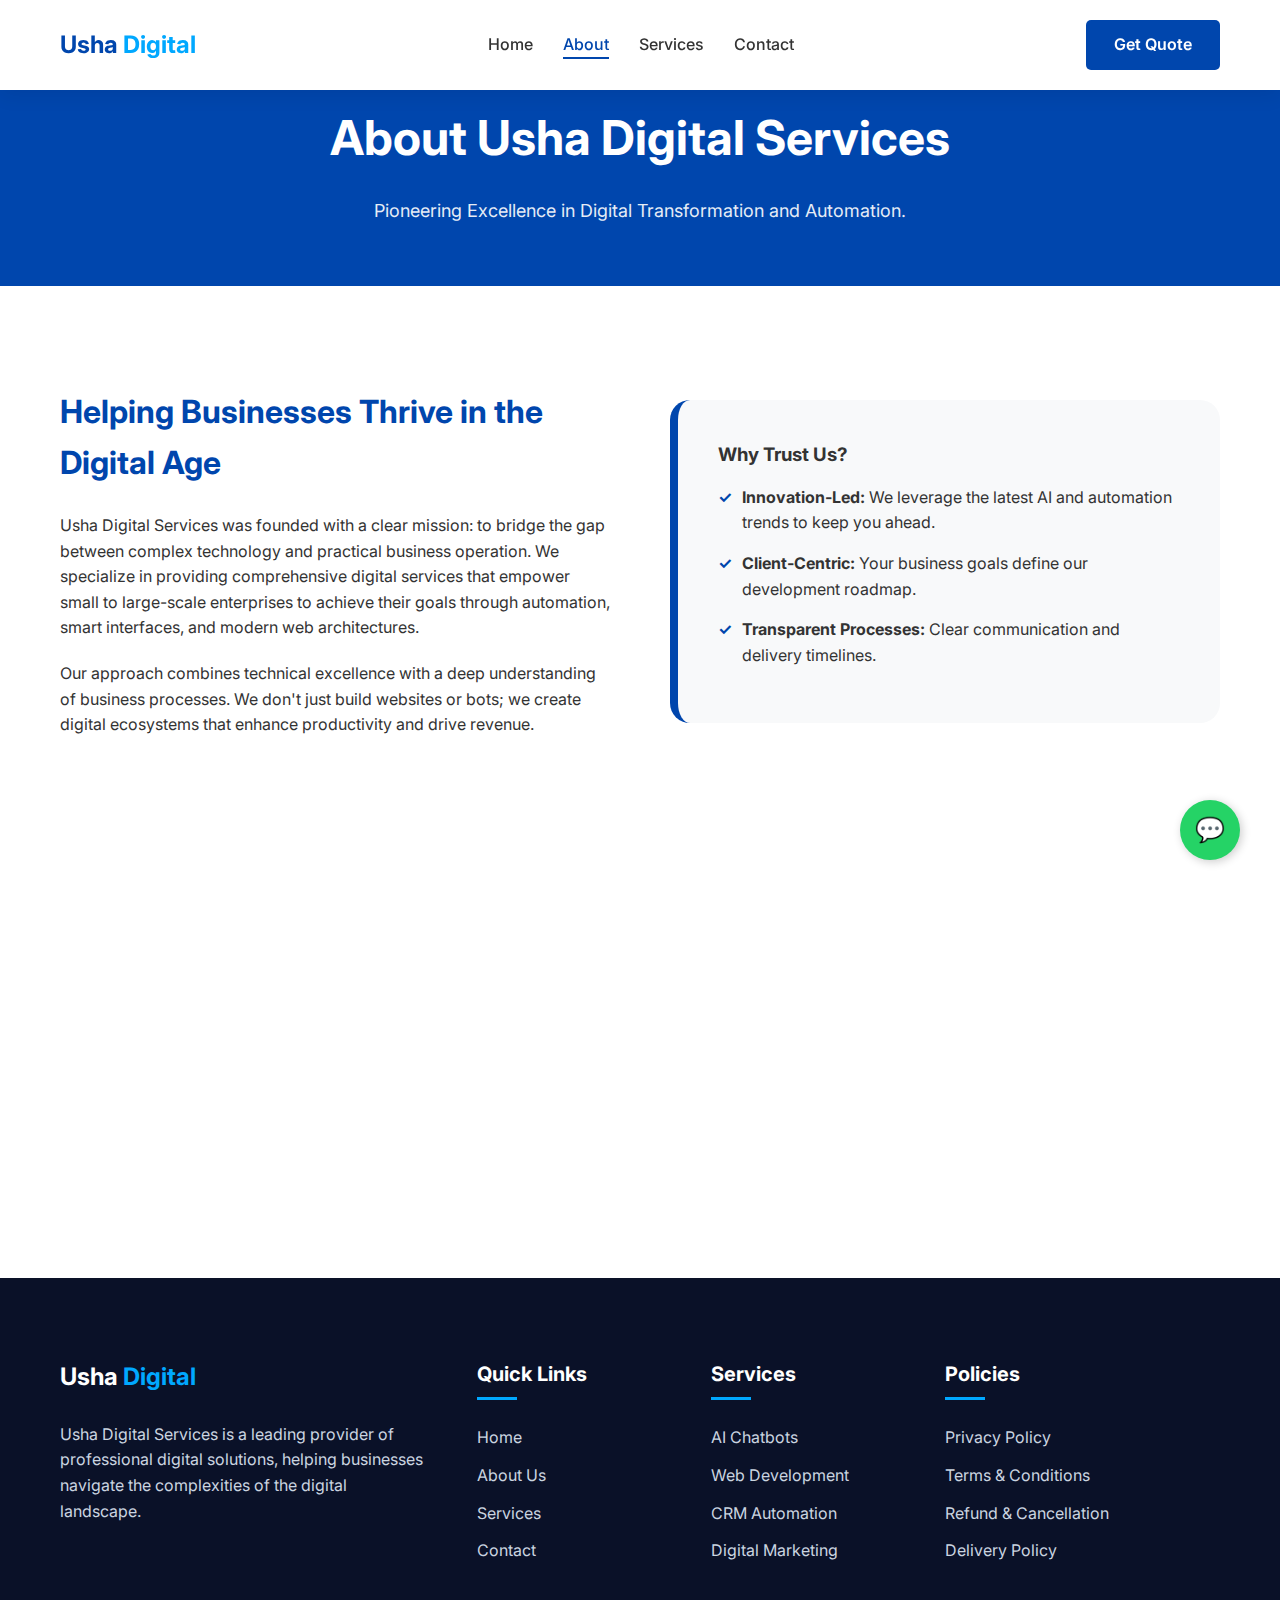
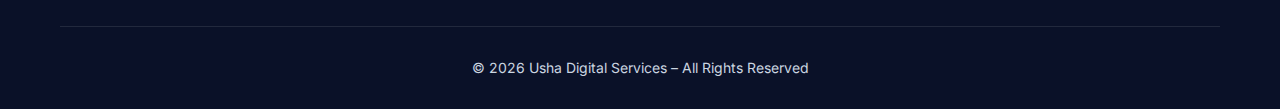
<file: about.html>
<!DOCTYPE html>
<html lang="en">

<head>
    <meta charset="UTF-8">
    <meta name="viewport" content="width=device-width, initial-scale=1.0">
    <title>About Us | Usha Digital Services</title>
    <link rel="stylesheet" href="css/style.css">
    <link rel="preconnect" href="https://fonts.googleapis.com">
    <link rel="preconnect" href="https://fonts.gstatic.com" crossorigin>
    <link href="https://fonts.googleapis.com/css2?family=Inter:wght@400;500;600;700;800&display=swap" rel="stylesheet">
</head>

<body>
    <header>
        <div class="container">
            <nav>
                <a href="index.html" class="logo">Usha <span
                        style="color: var(--secondary-color); margin-left: 5px;">Digital</span></a>
                <ul class="nav-links">
                    <li><a href="index.html">Home</a></li>
                    <li><a href="about.html" class="active">About</a></li>
                    <li><a href="services.html">Services</a></li>
                    <li><a href="contact.html">Contact</a></li>
                </ul>
                <div class="mobile-menu-btn">☰</div>
                <a href="contact.html" class="btn btn-primary">Get Quote</a>
            </nav>
        </div>
    </header>

    <main>
        <!-- Page Header -->
        <section style="background: var(--primary-color); color: white; padding: 100px 0 60px; text-align: center;">
            <div class="container">
                <h1 style="font-size: 48px; margin-bottom: 20px;">About Usha Digital Services</h1>
                <p style="font-size: 18px; opacity: 0.9; max-width: 800px; margin: 0 auto;">Pioneering Excellence in
                    Digital Transformation and Automation.</p>
            </div>
        </section>

        <!-- Company Intro -->
        <section class="reveal">
            <div class="container">
                <div style="display: grid; grid-template-columns: 1fr 1fr; gap: 60px; align-items: center;">
                    <div>
                        <h2 style="font-size: 32px; color: var(--primary-color); margin-bottom: 25px;">Helping
                            Businesses Thrive in the Digital Age</h2>
                        <p style="margin-bottom: 20px;">Usha Digital Services was founded with a clear mission: to
                            bridge the gap between complex technology and practical business operation. We specialize in
                            providing comprehensive digital services that empower small to large-scale enterprises to
                            achieve their goals through automation, smart interfaces, and modern web architectures.</p>
                        <p>Our approach combines technical excellence with a deep understanding of business processes.
                            We don't just build websites or bots; we create digital ecosystems that enhance productivity
                            and drive revenue.</p>
                    </div>
                    <div
                        style="background: var(--bg-light); padding: 40px; border-radius: 20px; border-left: 8px solid var(--primary-color);">
                        <h3 style="margin-bottom: 15px;">Why Trust Us?</h3>
                        <ul style="list-style-type: none;">
                            <li style="margin-bottom: 15px; display: flex; align-items: start;">
                                <span
                                    style="color: var(--primary-color); font-weight: bold; margin-right: 10px;">✓</span>
                                <div><strong>Innovation-Led:</strong> We leverage the latest AI and automation trends to
                                    keep you ahead.</div>
                            </li>
                            <li style="margin-bottom: 15px; display: flex; align-items: start;">
                                <span
                                    style="color: var(--primary-color); font-weight: bold; margin-right: 10px;">✓</span>
                                <div><strong>Client-Centric:</strong> Your business goals define our development
                                    roadmap.</div>
                            </li>
                            <li style="margin-bottom: 15px; display: flex; align-items: start;">
                                <span
                                    style="color: var(--primary-color); font-weight: bold; margin-right: 10px;">✓</span>
                                <div><strong>Transparent Processes:</strong> Clear communication and delivery timelines.
                                </div>
                            </li>
                        </ul>
                    </div>
                </div>
            </div>
        </section>

        <!-- Mission & Vision -->
        <section class="reveal" style="background: var(--bg-light);">
            <div class="container">
                <div style="display: grid; grid-template-columns: 1fr 1fr; gap: 40px;">
                    <div style="padding: 40px; background: white; border-radius: 10px; box-shadow: var(--shadow);">
                        <h3 style="color: var(--primary-color); margin-bottom: 20px; font-size: 24px;">Our Mission</h3>
                        <p>To provide high-quality, accessible digital solutions that enable businesses to automate
                            repetitive tasks and focus on strategic growth. We aim to be the catalyst for digital
                            evolution in every organization we serve.</p>
                    </div>
                    <div style="padding: 40px; background: white; border-radius: 10px; box-shadow: var(--shadow);">
                        <h3 style="color: var(--primary-color); margin-bottom: 20px; font-size: 24px;">Our Vision</h3>
                        <p>To become a global leader in business automation and digital services, recognized for our
                            commitment to quality, integrity, and the continuous pursuit of technological innovation.
                        </p>
                    </div>
                </div>
            </div>
        </section>
    </main>

    <footer>
        <div class="container">
            <div class="footer-grid">
                <div class="footer-col">
                    <a href="index.html" class="logo" style="color: white; margin-bottom: 25px; display: block;">Usha
                        <span style="color: var(--secondary-color);">Digital</span></a>
                    <p>Usha Digital Services is a leading provider of professional digital solutions, helping businesses
                        navigate the complexities of the digital landscape.</p>
                </div>
                <div class="footer-col">
                    <h3>Quick Links</h3>
                    <ul>
                        <li><a href="index.html">Home</a></li>
                        <li><a href="about.html">About Us</a></li>
                        <li><a href="services.html">Services</a></li>
                        <li><a href="contact.html">Contact</a></li>
                    </ul>
                </div>
                <div class="footer-col">
                    <h3>Services</h3>
                    <ul>
                        <li><a href="services.html">AI Chatbots</a></li>
                        <li><a href="services.html">Web Development</a></li>
                        <li><a href="services.html">CRM Automation</a></li>
                        <li><a href="services.html">Digital Marketing</a></li>
                    </ul>
                </div>
                <div class="footer-col">
                    <h3>Policies</h3>
                    <ul>
                        <li><a href="privacy-policy.html">Privacy Policy</a></li>
                        <li><a href="terms.html">Terms & Conditions</a></li>
                        <li><a href="refund-policy.html">Refund & Cancellation</a></li>
                        <li><a href="delivery-policy.html">Delivery Policy</a></li>
                    </ul>
                </div>
            </div>
            <div class="footer-bottom">
                <p>&copy; 2026 Usha Digital Services – All Rights Reserved</p>
            </div>
        </div>
    </footer>

    <div class="whatsapp-float" onclick="openWhatsApp()">
        <span style="font-size: 24px;">💬</span>
    </div>

    <script src="js/script.js"></script>
</body>

</html>
</file>
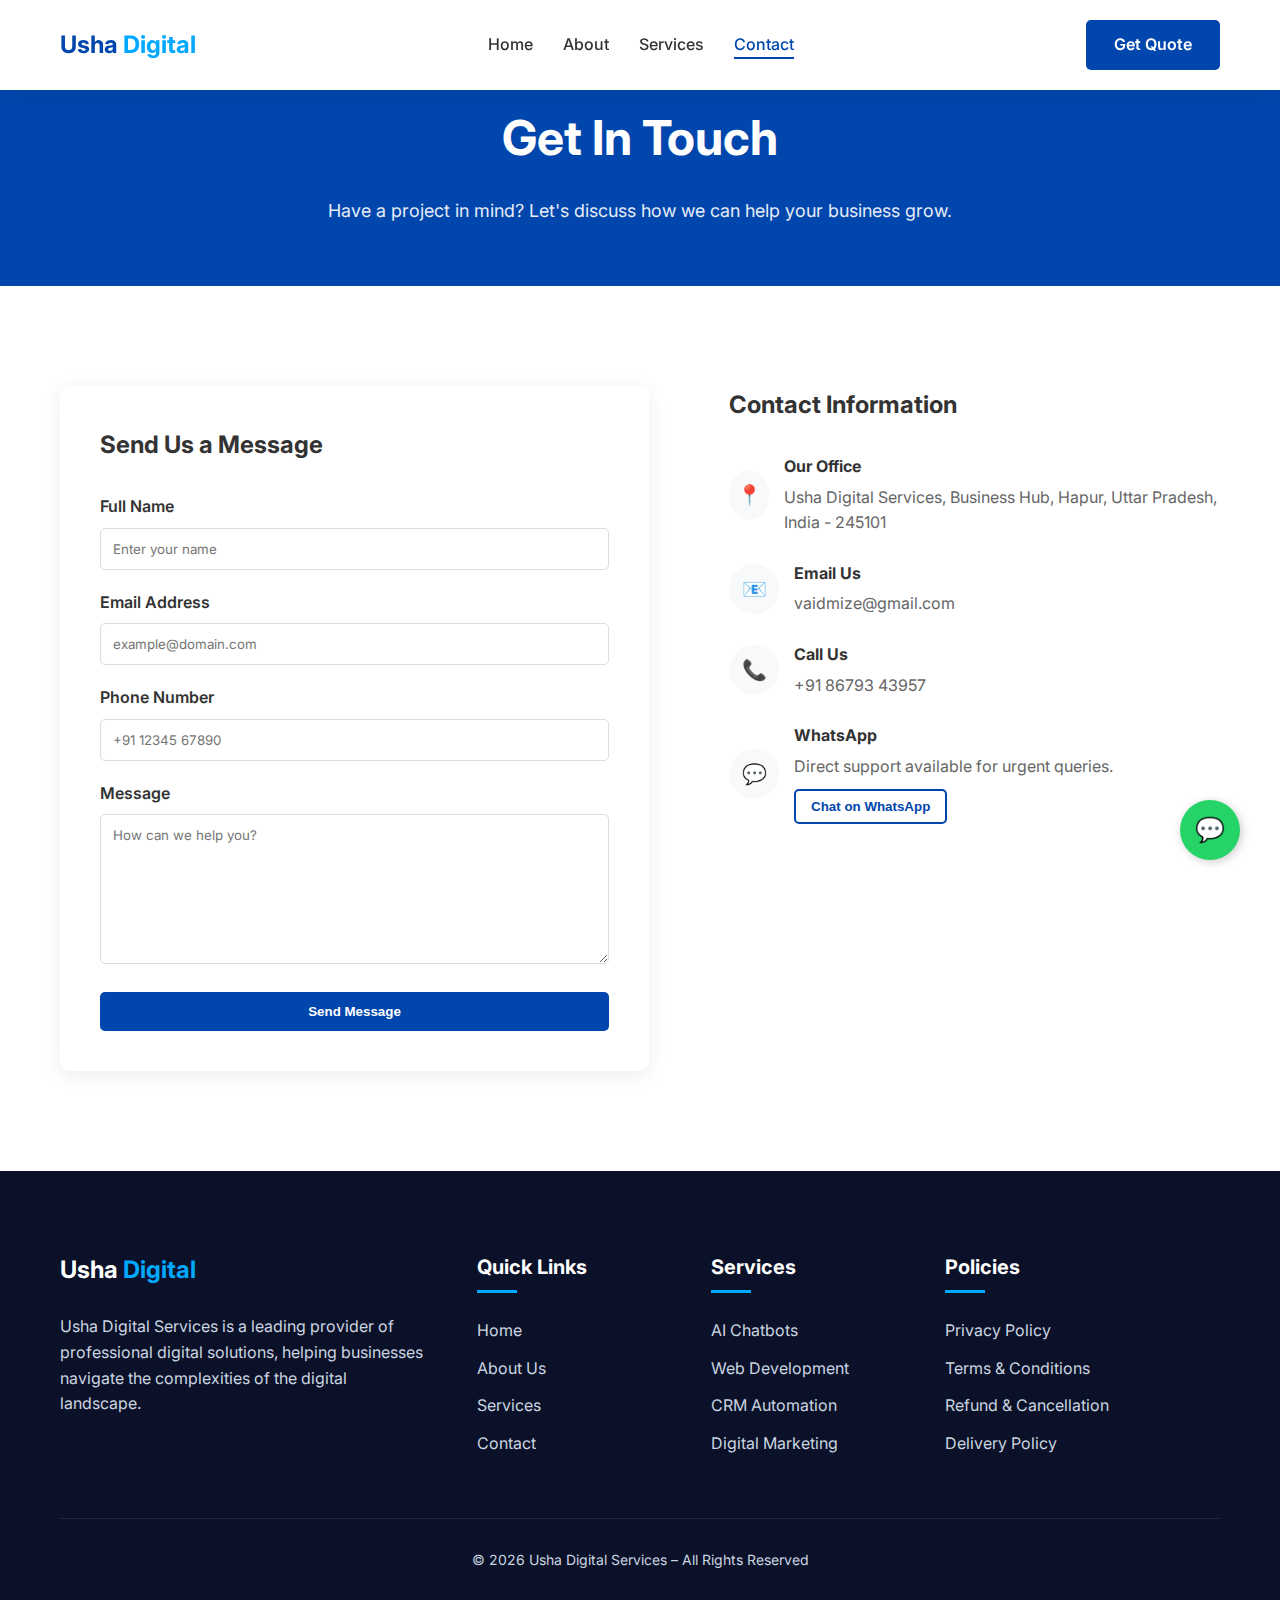
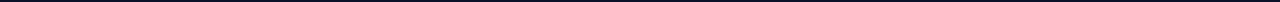
<file: contact.html>
<!DOCTYPE html>
<html lang="en">

<head>
    <meta charset="UTF-8">
    <meta name="viewport" content="width=device-width, initial-scale=1.0">
    <title>Contact Us | Usha Digital Services</title>
    <link rel="stylesheet" href="css/style.css">
    <link rel="preconnect" href="https://fonts.googleapis.com">
    <link rel="preconnect" href="https://fonts.gstatic.com" crossorigin>
    <link href="https://fonts.googleapis.com/css2?family=Inter:wght@400;500;600;700;800&display=swap" rel="stylesheet">
    <style>
        .form-group {
            margin-bottom: 20px;
        }

        .form-group label {
            display: block;
            margin-bottom: 8px;
            font-weight: 600;
        }

        .form-group input,
        .form-group textarea {
            width: 100%;
            padding: 12px;
            border: 1px solid #ddd;
            border-radius: 5px;
            font-family: inherit;
        }

        .form-group textarea {
            height: 150px;
        }

        .contact-info-item {
            display: flex;
            align-items: center;
            gap: 15px;
            margin-bottom: 25px;
        }

        .contact-info-icon {
            width: 50px;
            height: 50px;
            background: var(--bg-light);
            color: var(--primary-color);
            border-radius: 50%;
            display: flex;
            align-items: center;
            justify-content: center;
            font-size: 20px;
        }
    </style>
</head>

<body>
    <header>
        <div class="container">
            <nav>
                <a href="index.html" class="logo">Usha <span
                        style="color: var(--secondary-color); margin-left: 5px;">Digital</span></a>
                <ul class="nav-links">
                    <li><a href="index.html">Home</a></li>
                    <li><a href="about.html">About</a></li>
                    <li><a href="services.html">Services</a></li>
                    <li><a href="contact.html" class="active">Contact</a></li>
                </ul>
                <div class="mobile-menu-btn">☰</div>
                <a href="contact.html" class="btn btn-primary">Get Quote</a>
            </nav>
        </div>
    </header>

    <main>
        <!-- Page Header -->
        <section style="background: var(--primary-color); color: white; padding: 100px 0 60px; text-align: center;">
            <div class="container">
                <h1 style="font-size: 48px; margin-bottom: 20px;">Get In Touch</h1>
                <p style="font-size: 18px; opacity: 0.9; max-width: 800px; margin: 0 auto;">Have a project in mind?
                    Let's discuss how we can help your business grow.</p>
            </div>
        </section>

        <!-- Contact Section -->
        <section>
            <div class="container">
                <div style="display: grid; grid-template-columns: 1.2fr 1fr; gap: 80px;">
                    <!-- Contact Form -->
                    <div style="background: white; padding: 40px; border-radius: 10px; box-shadow: var(--shadow);">
                        <h2 style="margin-bottom: 30px;">Send Us a Message</h2>
                        <form id="contactForm">
                            <div class="form-group">
                                <label for="name">Full Name</label>
                                <input type="text" id="name" name="name" placeholder="Enter your name" required>
                            </div>
                            <div class="form-group">
                                <label for="email">Email Address</label>
                                <input type="email" id="email" name="email" placeholder="example@domain.com" required>
                            </div>
                            <div class="form-group">
                                <label for="phone">Phone Number</label>
                                <input type="tel" id="phone" name="phone" placeholder="+91 12345 67890" required>
                            </div>
                            <div class="form-group">
                                <label for="message">Message</label>
                                <textarea id="message" name="message" placeholder="How can we help you?"
                                    required></textarea>
                            </div>
                            <button type="submit" class="btn btn-primary" style="width: 100%;">Send Message</button>
                        </form>
                    </div>

                    <!-- Contact Details -->
                    <div>
                        <h2 style="margin-bottom: 30px;">Contact Information</h2>
                        <div class="contact-info-item">
                            <div class="contact-info-icon">📍</div>
                            <div>
                                <h4 style="margin-bottom: 5px;">Our Office</h4>
                                <p style="color: var(--text-light);">Usha Digital Services, Business Hub, Hapur, Uttar
                                    Pradesh, India - 245101</p>
                            </div>
                        </div>
                        <div class="contact-info-item">
                            <div class="contact-info-icon">📧</div>
                            <div>
                                <h4 style="margin-bottom: 5px;">Email Us</h4>
                                <p style="color: var(--text-light);">vaidmize@gmail.com</p>
                            </div>
                        </div>
                        <div class="contact-info-item">
                            <div class="contact-info-icon">📞</div>
                            <div>
                                <h4 style="margin-bottom: 5px;">Call Us</h4>
                                <p style="color: var(--text-light);">+91 86793 43957</p>
                            </div>
                        </div>
                        <div class="contact-info-item">
                            <div class="contact-info-icon">💬</div>
                            <div>
                                <h4 style="margin-bottom: 5px;">WhatsApp</h4>
                                <p style="color: var(--text-light);">Direct support available for urgent queries.</p>
                                <button onclick="openWhatsApp()" class="btn btn-outline"
                                    style="margin-top: 10px; padding: 8px 15px;">Chat on WhatsApp</button>
                            </div>
                        </div>
                    </div>
                </div>
            </div>
        </section>
    </main>

    <footer>
        <div class="container">
            <div class="footer-grid">
                <div class="footer-col">
                    <a href="index.html" class="logo" style="color: white; margin-bottom: 25px; display: block;">Usha
                        <span style="color: var(--secondary-color);">Digital</span></a>
                    <p>Usha Digital Services is a leading provider of professional digital solutions, helping businesses
                        navigate the complexities of the digital landscape.</p>
                </div>
                <div class="footer-col">
                    <h3>Quick Links</h3>
                    <ul>
                        <li><a href="index.html">Home</a></li>
                        <li><a href="about.html">About Us</a></li>
                        <li><a href="services.html">Services</a></li>
                        <li><a href="contact.html">Contact</a></li>
                    </ul>
                </div>
                <div class="footer-col">
                    <h3>Services</h3>
                    <ul>
                        <li><a href="services.html">AI Chatbots</a></li>
                        <li><a href="services.html">Web Development</a></li>
                        <li><a href="services.html">CRM Automation</a></li>
                        <li><a href="services.html">Digital Marketing</a></li>
                    </ul>
                </div>
                <div class="footer-col">
                    <h3>Policies</h3>
                    <ul>
                        <li><a href="privacy-policy.html">Privacy Policy</a></li>
                        <li><a href="terms.html">Terms & Conditions</a></li>
                        <li><a href="refund-policy.html">Refund & Cancellation</a></li>
                        <li><a href="delivery-policy.html">Delivery Policy</a></li>
                    </ul>
                </div>
            </div>
            <div class="footer-bottom">
                <p>&copy; 2026 Usha Digital Services – All Rights Reserved</p>
            </div>
        </div>
    </footer>

    <div class="whatsapp-float" onclick="openWhatsApp()">
        <span style="font-size: 24px;">💬</span>
    </div>

    <script src="js/script.js"></script>
</body>

</html>
</file>
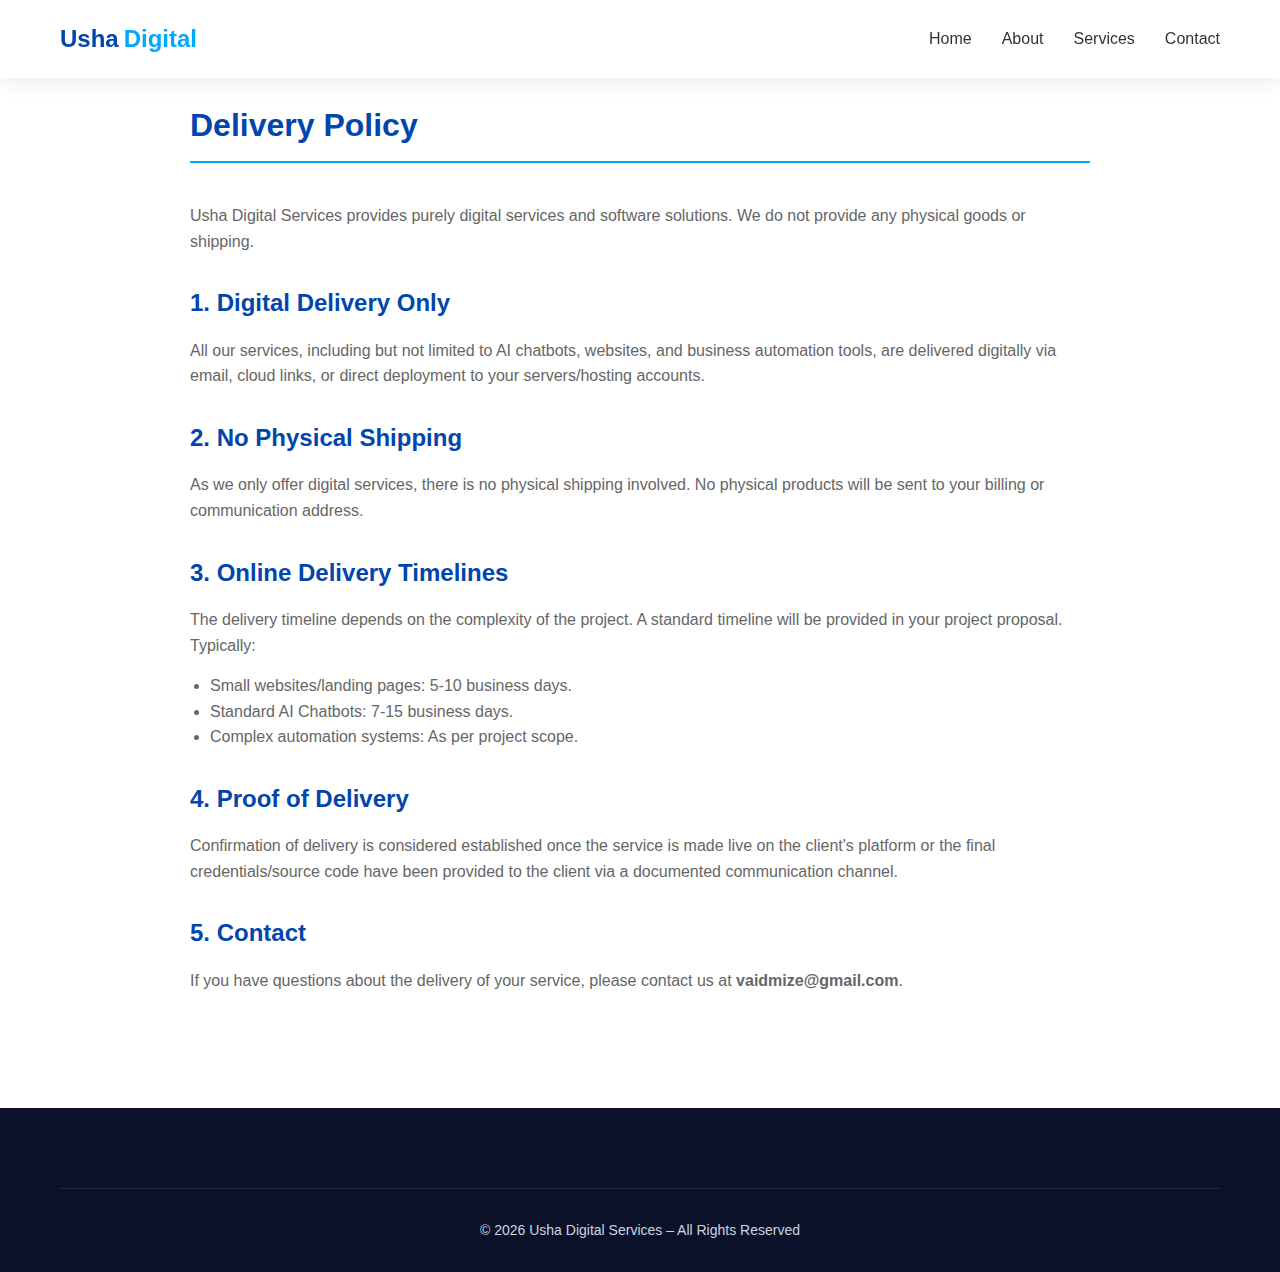
<file: delivery-policy.html>
<!DOCTYPE html>
<html lang="en">

<head>
    <meta charset="UTF-8">
    <meta name="viewport" content="width=device-width, initial-scale=1.0">
    <title>Delivery Policy | Usha Digital Services</title>
    <link rel="stylesheet" href="css/style.css">
    <style>
        .policy-content h2 {
            color: var(--primary-color);
            margin: 30px 0 15px;
            font-size: 24px;
        }

        .policy-content p {
            margin-bottom: 15px;
            color: var(--text-light);
        }

        .policy-content ul {
            margin-bottom: 20px;
            padding-left: 20px;
            color: var(--text-light);
            list-style-type: disc;
        }
    </style>
</head>

<body>
    <header>
        <div class="container">
            <nav>
                <a href="index.html" class="logo">Usha <span
                        style="color: var(--secondary-color); margin-left: 5px;">Digital</span></a>
                <ul class="nav-links">
                    <li><a href="index.html">Home</a></li>
                    <li><a href="about.html">About</a></li>
                    <li><a href="services.html">Services</a></li>
                    <li><a href="contact.html">Contact</a></li>
                </ul>
                <div class="mobile-menu-btn">☰</div>
            </nav>
        </div>
    </header>

    <main>
        <section>
            <div class="container">
                <div class="policy-content" style="max-width: 900px; margin: 0 auto;">
                    <h1
                        style="color: var(--primary-color); border-bottom: 2px solid var(--secondary-color); padding-bottom: 10px; margin-bottom: 40px;">
                        Delivery Policy</h1>

                    <p>Usha Digital Services provides purely digital services and software solutions. We do not provide
                        any physical goods or shipping.</p>

                    <h2>1. Digital Delivery Only</h2>
                    <p>All our services, including but not limited to AI chatbots, websites, and business automation
                        tools, are delivered digitally via email, cloud links, or direct deployment to your
                        servers/hosting accounts.</p>

                    <h2>2. No Physical Shipping</h2>
                    <p>As we only offer digital services, there is no physical shipping involved. No physical products
                        will be sent to your billing or communication address.</p>

                    <h2>3. Online Delivery Timelines</h2>
                    <p>The delivery timeline depends on the complexity of the project. A standard timeline will be
                        provided in your project proposal. Typically:</p>
                    <ul>
                        <li>Small websites/landing pages: 5-10 business days.</li>
                        <li>Standard AI Chatbots: 7-15 business days.</li>
                        <li>Complex automation systems: As per project scope.</li>
                    </ul>

                    <h2>4. Proof of Delivery</h2>
                    <p>Confirmation of delivery is considered established once the service is made live on the client's
                        platform or the final credentials/source code have been provided to the client via a documented
                        communication channel.</p>

                    <h2>5. Contact</h2>
                    <p>If you have questions about the delivery of your service, please contact us at
                        <strong>vaidmize@gmail.com</strong>.</p>
                </div>
            </div>
        </section>
    </main>

    <footer>
        <div class="container">
            <div class="footer-bottom">
                <p>&copy; 2026 Usha Digital Services – All Rights Reserved</p>
            </div>
        </div>
    </footer>
    <script src="js/script.js"></script>
</body>

</html>
</file>
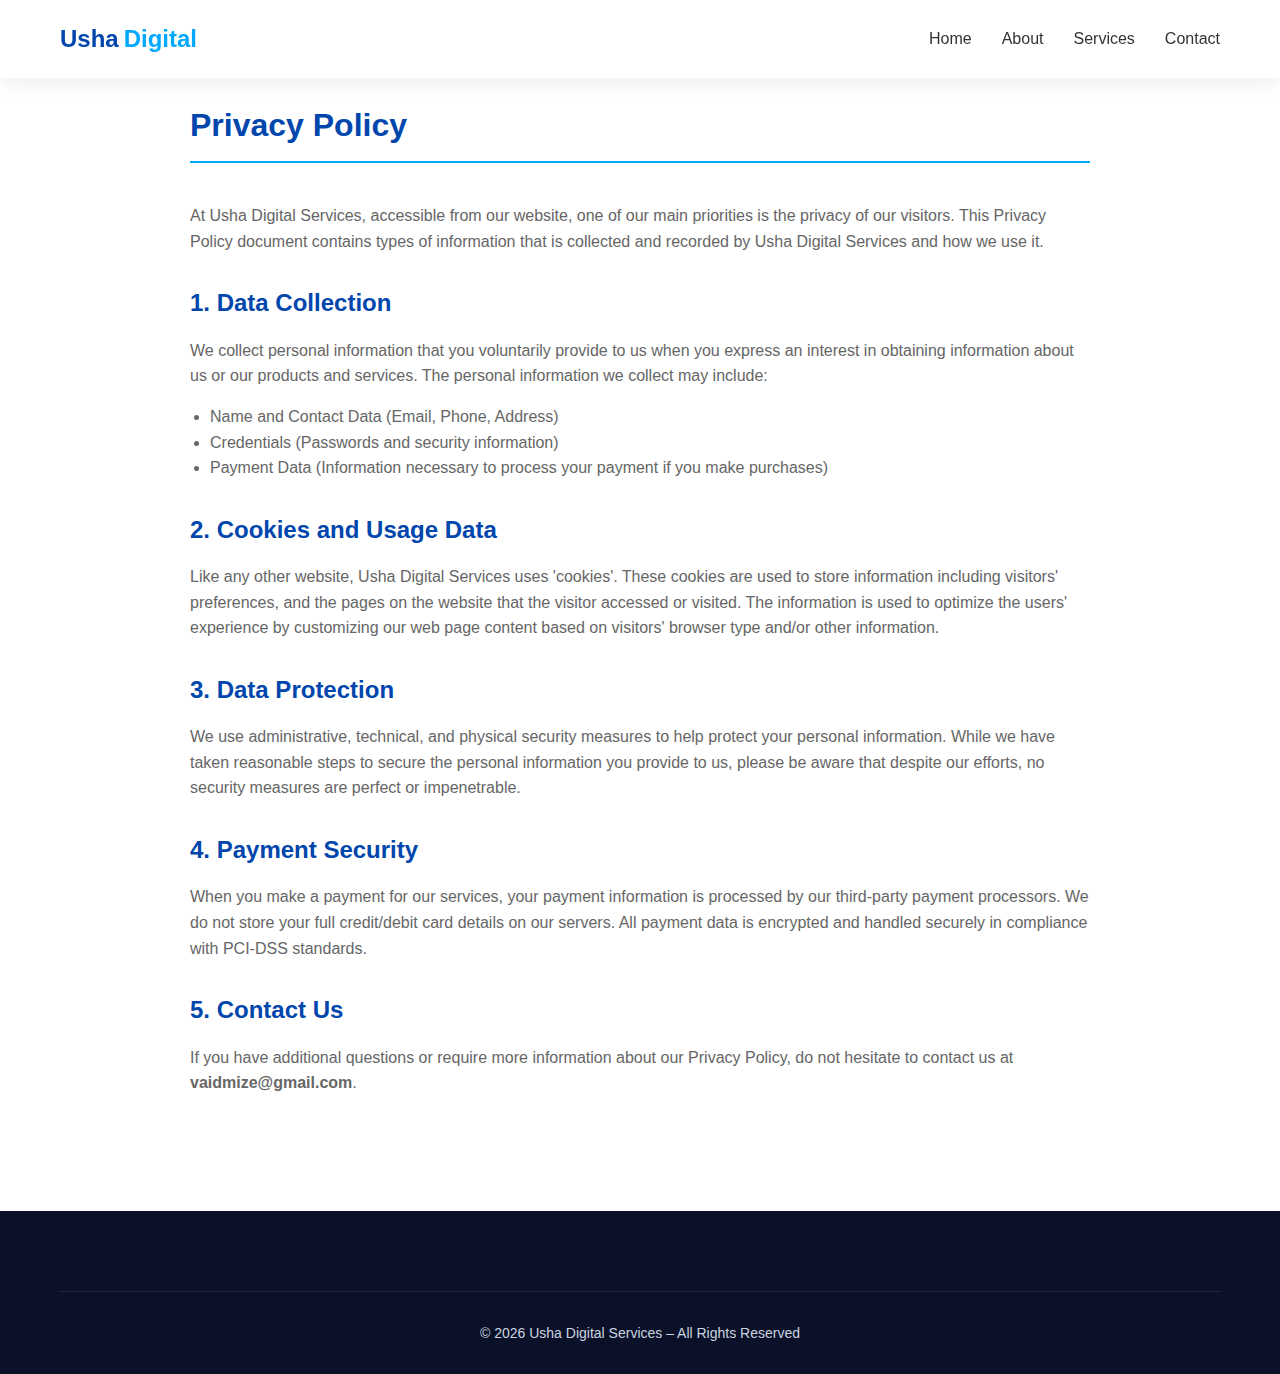
<file: privacy-policy.html>
<!DOCTYPE html>
<html lang="en">

<head>
    <meta charset="UTF-8">
    <meta name="viewport" content="width=device-width, initial-scale=1.0">
    <title>Privacy Policy | Usha Digital Services</title>
    <link rel="stylesheet" href="css/style.css">
    <style>
        .policy-content h2 {
            color: var(--primary-color);
            margin: 30px 0 15px;
            font-size: 24px;
        }

        .policy-content p {
            margin-bottom: 15px;
            color: var(--text-light);
        }

        .policy-content ul {
            margin-bottom: 20px;
            padding-left: 20px;
            color: var(--text-light);
            list-style-type: disc;
        }
    </style>
</head>

<body>
    <header>
        <div class="container">
            <nav>
                <a href="index.html" class="logo">Usha <span
                        style="color: var(--secondary-color); margin-left: 5px;">Digital</span></a>
                <ul class="nav-links">
                    <li><a href="index.html">Home</a></li>
                    <li><a href="about.html">About</a></li>
                    <li><a href="services.html">Services</a></li>
                    <li><a href="contact.html">Contact</a></li>
                </ul>
                <div class="mobile-menu-btn">☰</div>
            </nav>
        </div>
    </header>

    <main>
        <section>
            <div class="container">
                <div class="policy-content" style="max-width: 900px; margin: 0 auto;">
                    <h1
                        style="color: var(--primary-color); border-bottom: 2px solid var(--secondary-color); padding-bottom: 10px; margin-bottom: 40px;">
                        Privacy Policy</h1>

                    <p>At Usha Digital Services, accessible from our website, one of our main priorities is the privacy
                        of our visitors. This Privacy Policy document contains types of information that is collected
                        and recorded by Usha Digital Services and how we use it.</p>

                    <h2>1. Data Collection</h2>
                    <p>We collect personal information that you voluntarily provide to us when you express an interest
                        in obtaining information about us or our products and services. The personal information we
                        collect may include:</p>
                    <ul>
                        <li>Name and Contact Data (Email, Phone, Address)</li>
                        <li>Credentials (Passwords and security information)</li>
                        <li>Payment Data (Information necessary to process your payment if you make purchases)</li>
                    </ul>

                    <h2>2. Cookies and Usage Data</h2>
                    <p>Like any other website, Usha Digital Services uses 'cookies'. These cookies are used to store
                        information including visitors' preferences, and the pages on the website that the visitor
                        accessed or visited. The information is used to optimize the users' experience by customizing
                        our web page content based on visitors' browser type and/or other information.</p>

                    <h2>3. Data Protection</h2>
                    <p>We use administrative, technical, and physical security measures to help protect your personal
                        information. While we have taken reasonable steps to secure the personal information you provide
                        to us, please be aware that despite our efforts, no security measures are perfect or
                        impenetrable.</p>

                    <h2>4. Payment Security</h2>
                    <p>When you make a payment for our services, your payment information is processed by our
                        third-party payment processors. We do not store your full credit/debit card details on our
                        servers. All payment data is encrypted and handled securely in compliance with PCI-DSS
                        standards.</p>

                    <h2>5. Contact Us</h2>
                    <p>If you have additional questions or require more information about our Privacy Policy, do not
                        hesitate to contact us at <strong>vaidmize@gmail.com</strong>.</p>
                </div>
            </div>
        </section>
    </main>

    <footer>
        <div class="container">
            <div class="footer-bottom">
                <p>&copy; 2026 Usha Digital Services – All Rights Reserved</p>
            </div>
        </div>
    </footer>
    <script src="js/script.js"></script>
</body>

</html>
</file>
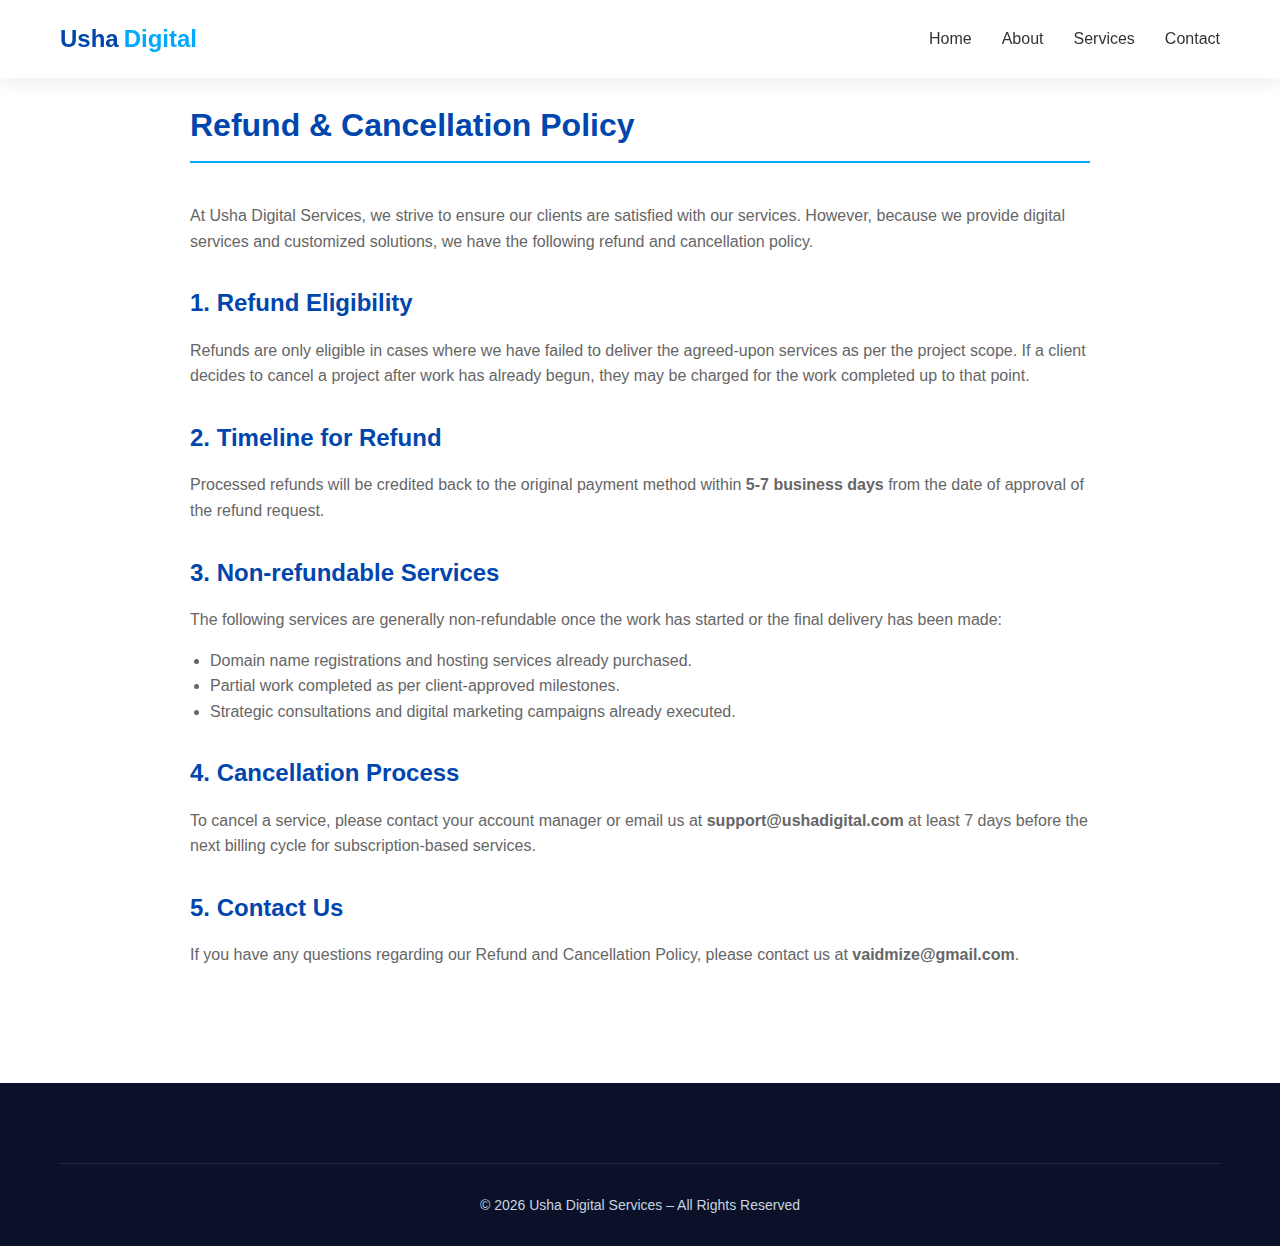
<file: refund-policy.html>
<!DOCTYPE html>
<html lang="en">

<head>
    <meta charset="UTF-8">
    <meta name="viewport" content="width=device-width, initial-scale=1.0">
    <title>Refund & Cancellation Policy | Usha Digital Services</title>
    <link rel="stylesheet" href="css/style.css">
    <style>
        .policy-content h2 {
            color: var(--primary-color);
            margin: 30px 0 15px;
            font-size: 24px;
        }

        .policy-content p {
            margin-bottom: 15px;
            color: var(--text-light);
        }

        .policy-content ul {
            margin-bottom: 20px;
            padding-left: 20px;
            color: var(--text-light);
            list-style-type: disc;
        }
    </style>
</head>

<body>
    <header>
        <div class="container">
            <nav>
                <a href="index.html" class="logo">Usha <span
                        style="color: var(--secondary-color); margin-left: 5px;">Digital</span></a>
                <ul class="nav-links">
                    <li><a href="index.html">Home</a></li>
                    <li><a href="about.html">About</a></li>
                    <li><a href="services.html">Services</a></li>
                    <li><a href="contact.html">Contact</a></li>
                </ul>
                <div class="mobile-menu-btn">☰</div>
            </nav>
        </div>
    </header>

    <main>
        <section>
            <div class="container">
                <div class="policy-content" style="max-width: 900px; margin: 0 auto;">
                    <h1
                        style="color: var(--primary-color); border-bottom: 2px solid var(--secondary-color); padding-bottom: 10px; margin-bottom: 40px;">
                        Refund & Cancellation Policy</h1>

                    <p>At Usha Digital Services, we strive to ensure our clients are satisfied with our services.
                        However, because we provide digital services and customized solutions, we have the following
                        refund and cancellation policy.</p>

                    <h2>1. Refund Eligibility</h2>
                    <p>Refunds are only eligible in cases where we have failed to deliver the agreed-upon services as
                        per the project scope. If a client decides to cancel a project after work has already begun,
                        they may be charged for the work completed up to that point.</p>

                    <h2>2. Timeline for Refund</h2>
                    <p>Processed refunds will be credited back to the original payment method within <strong>5-7
                            business days</strong> from the date of approval of the refund request.</p>

                    <h2>3. Non-refundable Services</h2>
                    <p>The following services are generally non-refundable once the work has started or the final
                        delivery has been made:</p>
                    <ul>
                        <li>Domain name registrations and hosting services already purchased.</li>
                        <li>Partial work completed as per client-approved milestones.</li>
                        <li>Strategic consultations and digital marketing campaigns already executed.</li>
                    </ul>

                    <h2>4. Cancellation Process</h2>
                    <p>To cancel a service, please contact your account manager or email us at
                        <strong>support@ushadigital.com</strong> at least 7 days before the next billing cycle for
                        subscription-based services.
                    </p>

                    <h2>5. Contact Us</h2>
                    <p>If you have any questions regarding our Refund and Cancellation Policy, please contact us at
                        <strong>vaidmize@gmail.com</strong>.</p>
                </div>
            </div>
        </section>
    </main>

    <footer>
        <div class="container">
            <div class="footer-bottom">
                <p>&copy; 2026 Usha Digital Services – All Rights Reserved</p>
            </div>
        </div>
    </footer>
    <script src="js/script.js"></script>
</body>

</html>
</file>
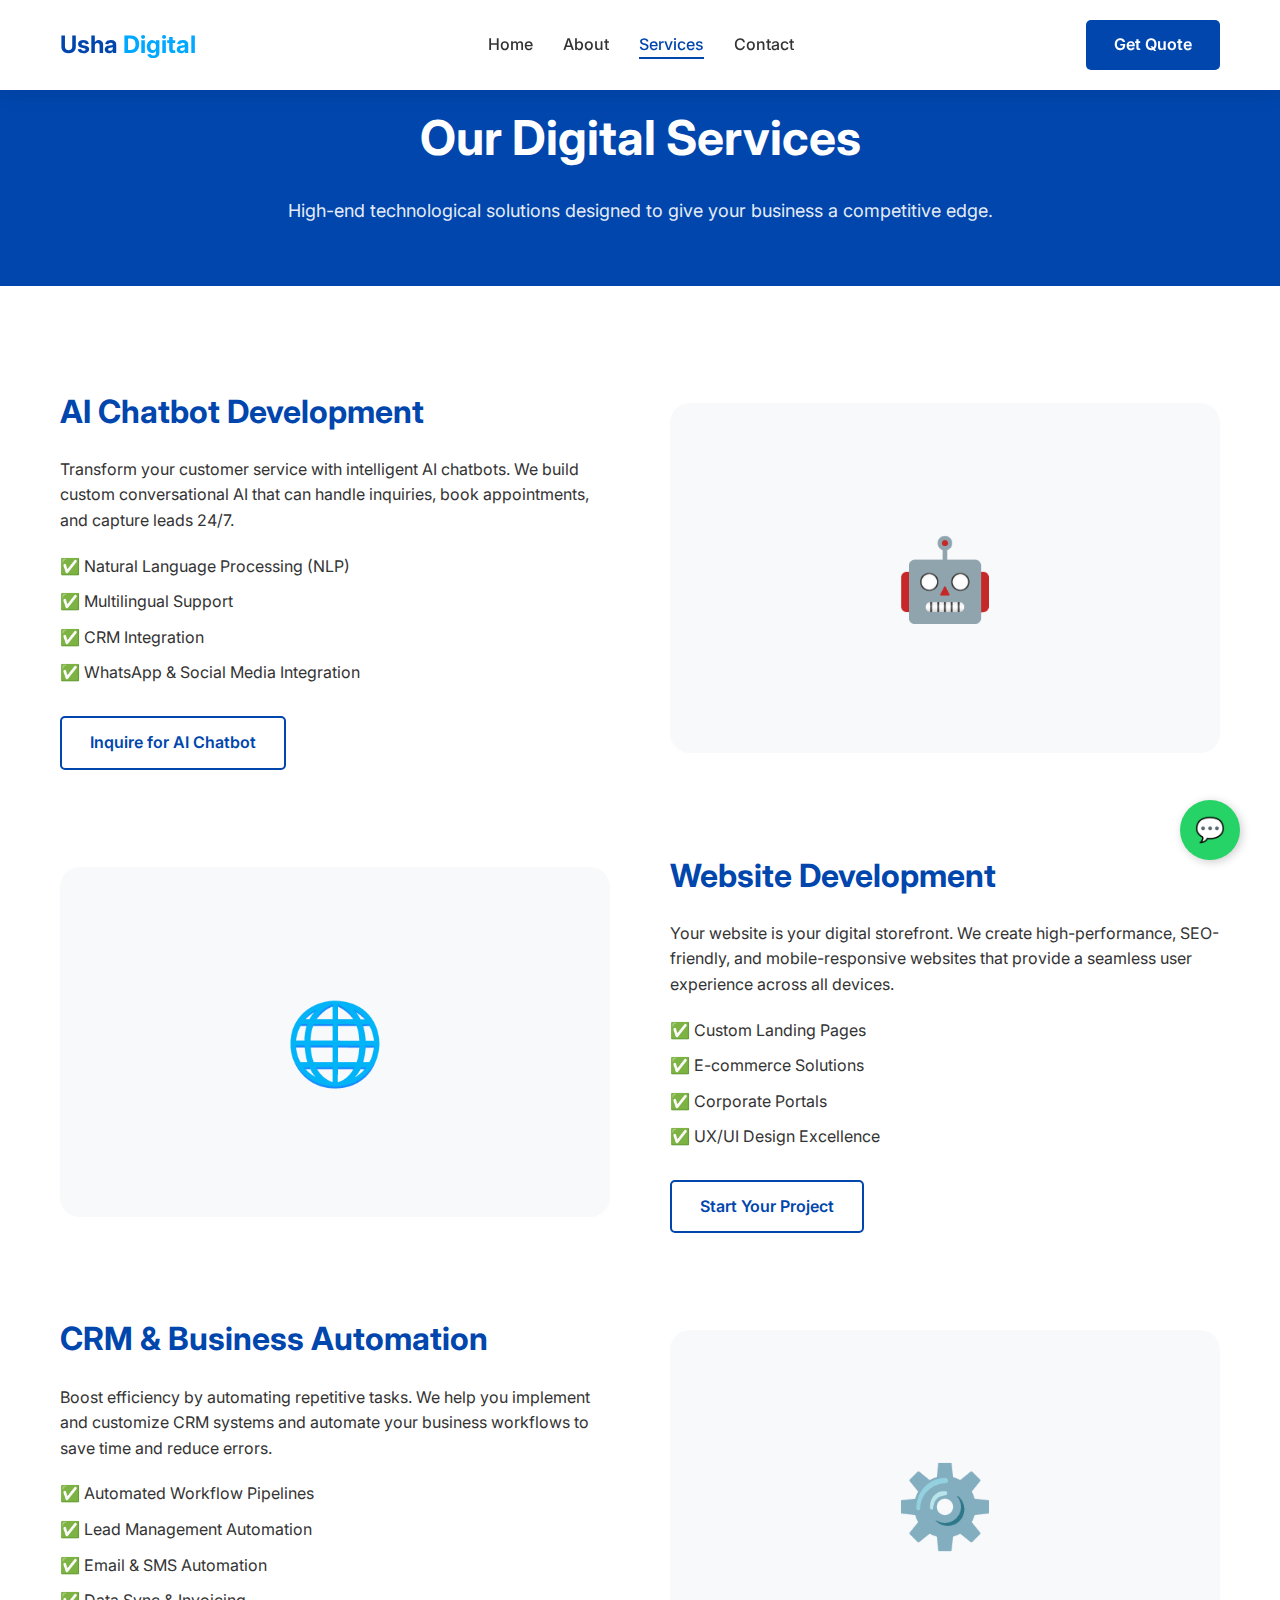
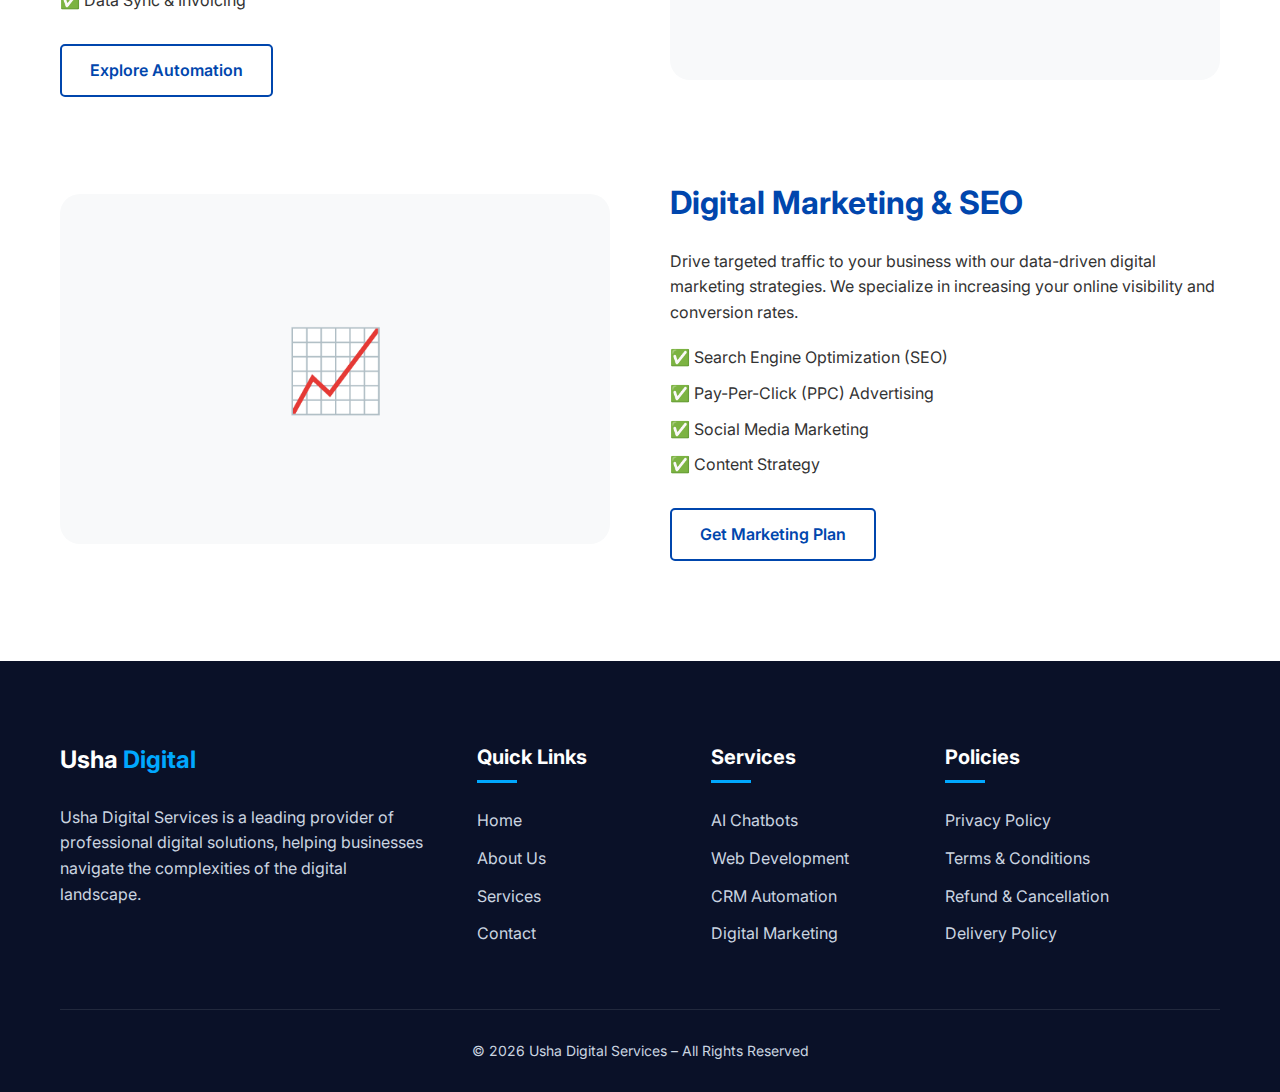
<file: services.html>
<!DOCTYPE html>
<html lang="en">

<head>
    <meta charset="UTF-8">
    <meta name="viewport" content="width=device-width, initial-scale=1.0">
    <title>Our Services | AI Chatbots & Web Development | Usha Digital Services</title>
    <link rel="stylesheet" href="css/style.css">
    <link rel="preconnect" href="https://fonts.googleapis.com">
    <link rel="preconnect" href="https://fonts.gstatic.com" crossorigin>
    <link href="https://fonts.googleapis.com/css2?family=Inter:wght@400;500;600;700;800&display=swap" rel="stylesheet">
</head>

<body>
    <header>
        <div class="container">
            <nav>
                <a href="index.html" class="logo">Usha <span
                        style="color: var(--secondary-color); margin-left: 5px;">Digital</span></a>
                <ul class="nav-links">
                    <li><a href="index.html">Home</a></li>
                    <li><a href="about.html">About</a></li>
                    <li><a href="services.html" class="active">Services</a></li>
                    <li><a href="contact.html">Contact</a></li>
                </ul>
                <div class="mobile-menu-btn">☰</div>
                <a href="contact.html" class="btn btn-primary">Get Quote</a>
            </nav>
        </div>
    </header>

    <main>
        <!-- Page Header -->
        <section style="background: var(--primary-color); color: white; padding: 100px 0 60px; text-align: center;">
            <div class="container">
                <h1 style="font-size: 48px; margin-bottom: 20px;">Our Digital Services</h1>
                <p style="font-size: 18px; opacity: 0.9; max-width: 800px; margin: 0 auto;">High-end technological
                    solutions designed to give your business a competitive edge.</p>
            </div>
        </section>

        <!-- Detailed Services -->
        <section class="reveal">
            <div class="container">
                <div style="display: flex; flex-direction: column; gap: 80px;">
                    <!-- AI Chatbot -->
                    <div style="display: grid; grid-template-columns: 1fr 1fr; gap: 60px; align-items: center;">
                        <div>
                            <h2 style="font-size: 32px; color: var(--primary-color); margin-bottom: 20px;">AI Chatbot
                                Development</h2>
                            <p style="margin-bottom: 20px;">Transform your customer service with intelligent AI
                                chatbots. We build custom conversational AI that can handle inquiries, book
                                appointments, and capture leads 24/7.</p>
                            <ul style="margin-bottom: 30px; list-style: none;">
                                <li style="margin-bottom: 10px;">✅ Natural Language Processing (NLP)</li>
                                <li style="margin-bottom: 10px;">✅ Multilingual Support</li>
                                <li style="margin-bottom: 10px;">✅ CRM Integration</li>
                                <li style="margin-bottom: 10px;">✅ WhatsApp & Social Media Integration</li>
                            </ul>
                            <a href="contact.html" class="btn btn-outline">Inquire for AI Chatbot</a>
                        </div>
                        <div
                            style="background: var(--bg-light); height: 350px; border-radius: 20px; display: flex; align-items: center; justify-content: center; font-size: 80px;">
                            🤖</div>
                    </div>

                    <!-- Website Development -->
                    <div style="display: grid; grid-template-columns: 1fr 1fr; gap: 60px; align-items: center;">
                        <div style="order: 2;">
                            <h2 style="font-size: 32px; color: var(--primary-color); margin-bottom: 20px;">Website
                                Development</h2>
                            <p style="margin-bottom: 20px;">Your website is your digital storefront. We create
                                high-performance, SEO-friendly, and mobile-responsive websites that provide a seamless
                                user experience across all devices.</p>
                            <ul style="margin-bottom: 30px; list-style: none;">
                                <li style="margin-bottom: 10px;">✅ Custom Landing Pages</li>
                                <li style="margin-bottom: 10px;">✅ E-commerce Solutions</li>
                                <li style="margin-bottom: 10px;">✅ Corporate Portals</li>
                                <li style="margin-bottom: 10px;">✅ UX/UI Design Excellence</li>
                            </ul>
                            <a href="contact.html" class="btn btn-outline">Start Your Project</a>
                        </div>
                        <div
                            style="background: var(--bg-light); height: 350px; border-radius: 20px; display: flex; align-items: center; justify-content: center; font-size: 80px; order: 1;">
                            🌐</div>
                    </div>

                    <!-- CRM & Business Automation -->
                    <div style="display: grid; grid-template-columns: 1fr 1fr; gap: 60px; align-items: center;">
                        <div>
                            <h2 style="font-size: 32px; color: var(--primary-color); margin-bottom: 20px;">CRM &
                                Business Automation</h2>
                            <p style="margin-bottom: 20px;">Boost efficiency by automating repetitive tasks. We help you
                                implement and customize CRM systems and automate your business workflows to save time
                                and reduce errors.</p>
                            <ul style="margin-bottom: 30px; list-style: none;">
                                <li style="margin-bottom: 10px;">✅ Automated Workflow Pipelines</li>
                                <li style="margin-bottom: 10px;">✅ Lead Management Automation</li>
                                <li style="margin-bottom: 10px;">✅ Email & SMS Automation</li>
                                <li style="margin-bottom: 10px;">✅ Data Sync & Invoicing</li>
                            </ul>
                            <a href="contact.html" class="btn btn-outline">Explore Automation</a>
                        </div>
                        <div
                            style="background: var(--bg-light); height: 350px; border-radius: 20px; display: flex; align-items: center; justify-content: center; font-size: 80px;">
                            ⚙️</div>
                    </div>

                    <!-- Digital Marketing -->
                    <div style="display: grid; grid-template-columns: 1fr 1fr; gap: 60px; align-items: center;">
                        <div style="order: 2;">
                            <h2 style="font-size: 32px; color: var(--primary-color); margin-bottom: 20px;">Digital
                                Marketing & SEO</h2>
                            <p style="margin-bottom: 20px;">Drive targeted traffic to your business with our data-driven
                                digital marketing strategies. We specialize in increasing your online visibility and
                                conversion rates.</p>
                            <ul style="margin-bottom: 30px; list-style: none;">
                                <li style="margin-bottom: 10px;">✅ Search Engine Optimization (SEO)</li>
                                <li style="margin-bottom: 10px;">✅ Pay-Per-Click (PPC) Advertising</li>
                                <li style="margin-bottom: 10px;">✅ Social Media Marketing</li>
                                <li style="margin-bottom: 10px;">✅ Content Strategy</li>
                            </ul>
                            <a href="contact.html" class="btn btn-outline">Get Marketing Plan</a>
                        </div>
                        <div
                            style="background: var(--bg-light); height: 350px; border-radius: 20px; display: flex; align-items: center; justify-content: center; font-size: 80px; order: 1;">
                            📈</div>
                    </div>
                </div>
            </div>
        </section>
    </main>

    <footer>
        <div class="container">
            <div class="footer-grid">
                <div class="footer-col">
                    <a href="index.html" class="logo" style="color: white; margin-bottom: 25px; display: block;">Usha
                        <span style="color: var(--secondary-color);">Digital</span></a>
                    <p>Usha Digital Services is a leading provider of professional digital solutions, helping businesses
                        navigate the complexities of the digital landscape.</p>
                </div>
                <div class="footer-col">
                    <h3>Quick Links</h3>
                    <ul>
                        <li><a href="index.html">Home</a></li>
                        <li><a href="about.html">About Us</a></li>
                        <li><a href="services.html">Services</a></li>
                        <li><a href="contact.html">Contact</a></li>
                    </ul>
                </div>
                <div class="footer-col">
                    <h3>Services</h3>
                    <ul>
                        <li><a href="services.html">AI Chatbots</a></li>
                        <li><a href="services.html">Web Development</a></li>
                        <li><a href="services.html">CRM Automation</a></li>
                        <li><a href="services.html">Digital Marketing</a></li>
                    </ul>
                </div>
                <div class="footer-col">
                    <h3>Policies</h3>
                    <ul>
                        <li><a href="privacy-policy.html">Privacy Policy</a></li>
                        <li><a href="terms.html">Terms & Conditions</a></li>
                        <li><a href="refund-policy.html">Refund & Cancellation</a></li>
                        <li><a href="delivery-policy.html">Delivery Policy</a></li>
                    </ul>
                </div>
            </div>
            <div class="footer-bottom">
                <p>&copy; 2026 Usha Digital Services – All Rights Reserved</p>
            </div>
        </div>
    </footer>

    <div class="whatsapp-float" onclick="openWhatsApp()">
        <span style="font-size: 24px;">💬</span>
    </div>

    <script src="js/script.js"></script>
</body>

</html>
</file>
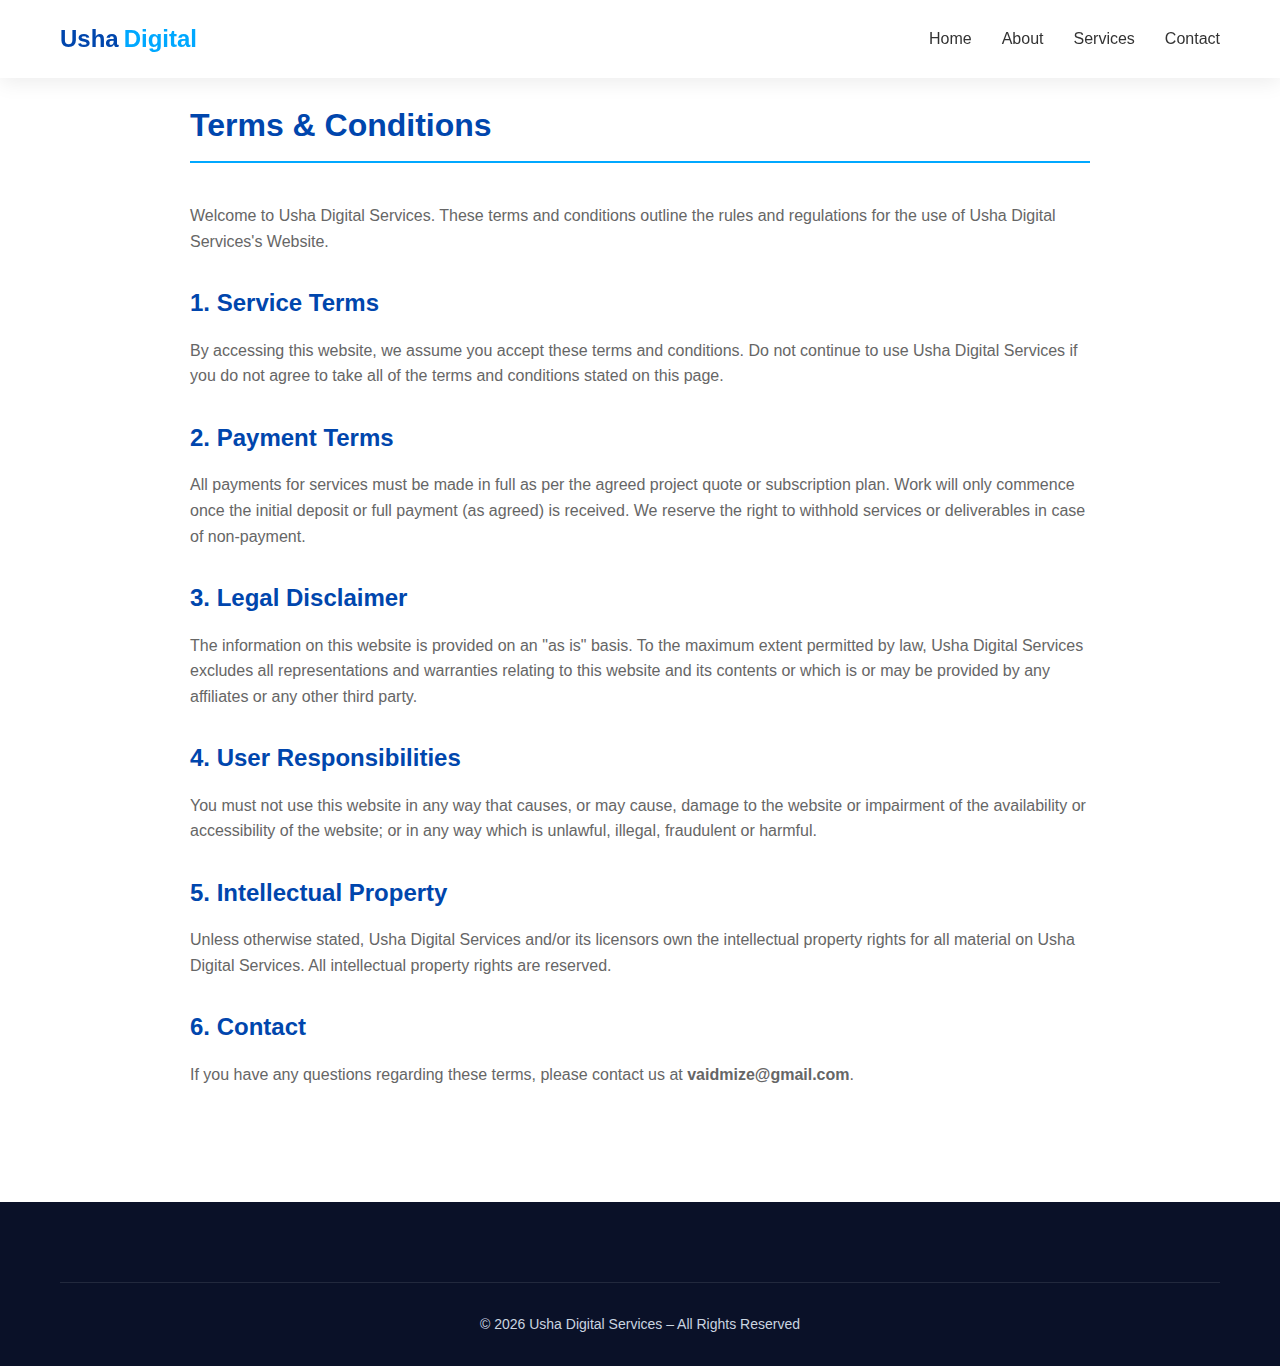
<file: terms.html>
<!DOCTYPE html>
<html lang="en">

<head>
    <meta charset="UTF-8">
    <meta name="viewport" content="width=device-width, initial-scale=1.0">
    <title>Terms & Conditions | Usha Digital Services</title>
    <link rel="stylesheet" href="css/style.css">
    <style>
        .policy-content h2 {
            color: var(--primary-color);
            margin: 30px 0 15px;
            font-size: 24px;
        }

        .policy-content p {
            margin-bottom: 15px;
            color: var(--text-light);
        }

        .policy-content ul {
            margin-bottom: 20px;
            padding-left: 20px;
            color: var(--text-light);
            list-style-type: disc;
        }
    </style>
</head>

<body>
    <header>
        <div class="container">
            <nav>
                <a href="index.html" class="logo">Usha <span
                        style="color: var(--secondary-color); margin-left: 5px;">Digital</span></a>
                <ul class="nav-links">
                    <li><a href="index.html">Home</a></li>
                    <li><a href="about.html">About</a></li>
                    <li><a href="services.html">Services</a></li>
                    <li><a href="contact.html">Contact</a></li>
                </ul>
                <div class="mobile-menu-btn">☰</div>
            </nav>
        </div>
    </header>

    <main>
        <section>
            <div class="container">
                <div class="policy-content" style="max-width: 900px; margin: 0 auto;">
                    <h1
                        style="color: var(--primary-color); border-bottom: 2px solid var(--secondary-color); padding-bottom: 10px; margin-bottom: 40px;">
                        Terms & Conditions</h1>

                    <p>Welcome to Usha Digital Services. These terms and conditions outline the rules and regulations
                        for the use of Usha Digital Services's Website.</p>

                    <h2>1. Service Terms</h2>
                    <p>By accessing this website, we assume you accept these terms and conditions. Do not continue to
                        use Usha Digital Services if you do not agree to take all of the terms and conditions stated on
                        this page.</p>

                    <h2>2. Payment Terms</h2>
                    <p>All payments for services must be made in full as per the agreed project quote or subscription
                        plan. Work will only commence once the initial deposit or full payment (as agreed) is received.
                        We reserve the right to withhold services or deliverables in case of non-payment.</p>

                    <h2>3. Legal Disclaimer</h2>
                    <p>The information on this website is provided on an "as is" basis. To the maximum extent permitted
                        by law, Usha Digital Services excludes all representations and warranties relating to this
                        website and its contents or which is or may be provided by any affiliates or any other third
                        party.</p>

                    <h2>4. User Responsibilities</h2>
                    <p>You must not use this website in any way that causes, or may cause, damage to the website or
                        impairment of the availability or accessibility of the website; or in any way which is unlawful,
                        illegal, fraudulent or harmful.</p>

                    <h2>5. Intellectual Property</h2>
                    <p>Unless otherwise stated, Usha Digital Services and/or its licensors own the intellectual property
                        rights for all material on Usha Digital Services. All intellectual property rights are reserved.
                    </p>

                    <h2>6. Contact</h2>
                    <p>If you have any questions regarding these terms, please contact us at
                        <strong>vaidmize@gmail.com</strong>.</p>
                </div>
            </div>
        </section>
    </main>

    <footer>
        <div class="container">
            <div class="footer-bottom">
                <p>&copy; 2026 Usha Digital Services – All Rights Reserved</p>
            </div>
        </div>
    </footer>
    <script src="js/script.js"></script>
</body>

</html>
</file>
<file: css/style.css>
:root {
    --primary-color: #0046ad;
    --primary-dark: #003380;
    --secondary-color: #00a8ff;
    --text-color: #333333;
    --text-light: #666666;
    --bg-light: #f8f9fa;
    --white: #ffffff;
    --shadow: 0 4px 20px rgba(0, 0, 0, 0.08);
    --transition: all 0.3s ease;
}

* {
    margin: 0;
    padding: 0;
    box-sizing: border-box;
}

body {
    font-family: 'Inter', -apple-system, BlinkMacSystemFont, "Segoe UI", Roboto, sans-serif;
    line-height: 1.6;
    color: var(--text-color);
    background-color: var(--white);
    overflow-x: hidden;
}

a {
    text-decoration: none;
    color: inherit;
    transition: var(--transition);
}

ul {
    list-style: none;
}

img {
    max-width: 100%;
    display: block;
}

.container {
    max-width: 1200px;
    margin: 0 auto;
    padding: 0 20px;
}

/* Header & Navigation */
header {
    background: var(--white);
    box-shadow: var(--shadow);
    position: fixed;
    width: 100%;
    top: 0;
    z-index: 1000;
}

nav {
    display: flex;
    justify-content: space-between;
    align-items: center;
    padding: 20px 0;
}

.logo {
    font-size: 24px;
    font-weight: 700;
    color: var(--primary-color);
    display: flex;
    align-items: center;
}

.nav-links {
    display: flex;
    gap: 30px;
}

.nav-links a {
    font-weight: 500;
    color: var(--text-color);
}

.nav-links li a {
    position: relative;
    padding-bottom: 5px;
}

.nav-links li a::after {
    content: '';
    position: absolute;
    bottom: 0;
    left: 0;
    width: 0;
    height: 2px;
    background: var(--primary-color);
    transition: var(--transition);
}

.nav-links li a:hover::after,
.nav-links li a.active::after {
    width: 100%;
}

.nav-links a.active {
    color: var(--primary-color);
}

.btn {
    display: inline-block;
    padding: 12px 28px;
    border-radius: 5px;
    font-weight: 600;
    cursor: pointer;
    transition: var(--transition);
    border: none;
}

.btn-primary {
    background: var(--primary-color);
    color: var(--white);
}

.btn-primary:hover {
    background: var(--primary-dark);
    transform: translateY(-2px);
}

.btn-outline {
    background: transparent;
    border: 2px solid var(--primary-color);
    color: var(--primary-color);
}

.btn-outline:hover {
    background: var(--primary-color);
    color: var(--white);
}

/* Mobile Nav */
.mobile-menu-btn {
    display: none;
    font-size: 28px;
    cursor: pointer;
}

/* Section Styling */
section {
    padding: 100px 0;
}

.section-header {
    text-align: center;
    margin-bottom: 60px;
}

.section-header h2 {
    font-size: 36px;
    color: var(--primary-color);
    margin-bottom: 15px;
}

.section-header p {
    color: var(--text-light);
    max-width: 700px;
    margin: 0 auto;
}

/* Footer */
footer {
    background: #0a1128;
    color: var(--white);
    padding: 80px 0 30px;
}

.footer-grid {
    display: grid;
    grid-template-columns: 2fr 1fr 1fr 1.5fr;
    gap: 50px;
    margin-bottom: 50px;
}

.footer-col h3 {
    font-size: 20px;
    margin-bottom: 25px;
    position: relative;
    padding-bottom: 10px;
}

.footer-col h3::after {
    content: '';
    position: absolute;
    left: 0;
    bottom: 0;
    width: 40px;
    height: 3px;
    background: var(--secondary-color);
}

.footer-col p {
    color: #cbd5e0;
    margin-bottom: 20px;
}

.footer-col ul li {
    margin-bottom: 12px;
}

.footer-col ul li a {
    color: #cbd5e0;
}

.footer-col ul li a:hover {
    color: var(--white);
    padding-left: 5px;
}

.footer-bottom {
    text-align: center;
    padding-top: 30px;
    border-top: 1px solid rgba(255, 255, 255, 0.1);
    color: #cbd5e0;
    font-size: 14px;
}

/* Hero Section */
.hero {
    height: 100vh;
    display: flex;
    align-items: center;
    background: linear-gradient(rgba(0, 70, 173, 0.8), rgba(0, 70, 173, 0.8));
    background-size: cover;
    background-position: center;
    color: var(--white);
    padding-top: 80px;
}

.hero-content {
    max-width: 800px;
}

.hero-content h1 {
    font-size: 56px;
    font-weight: 800;
    line-height: 1.2;
    margin-bottom: 25px;
}

.hero-content p {
    font-size: 20px;
    margin-bottom: 40px;
    opacity: 0.9;
}

.hero-btns {
    display: flex;
    gap: 20px;
}

/* WhatsApp Floating Button */
.whatsapp-float {
    position: fixed;
    width: 60px;
    height: 60px;
    bottom: 40px;
    right: 40px;
    background-color: #25d366;
    color: #FFF;
    border-radius: 50px;
    text-align: center;
    font-size: 30px;
    box-shadow: 2px 2px 10px rgba(0, 0, 0, 0.2);
    z-index: 1000;
    display: flex;
    align-items: center;
    justify-content: center;
    cursor: pointer;
    transition: var(--transition);
}

.whatsapp-float:hover {
    transform: scale(1.1);
    background-color: #1ebe57;
}

/* Reveal animations */
.reveal {
    opacity: 0;
    transform: translateY(30px);
    transition: all 0.8s ease-out;
}

.reveal-visible {
    opacity: 1;
    transform: translateY(0);
}

.service-card:hover {
    transform: translateY(-10px);
    border-bottom: 4px solid var(--secondary-color);
}

/* Responsive */
@media (max-width: 992px) {
    .footer-grid {
        grid-template-columns: 1fr 1fr;
    }
}

@media (max-width: 768px) {
    .nav-links {
        display: none;
        position: absolute;
        top: 100%;
        left: 0;
        width: 100%;
        background: var(--white);
        flex-direction: column;
        padding: 20px;
        box-shadow: var(--shadow);
    }

    .nav-links.active {
        display: flex;
    }

    .mobile-menu-btn {
        display: block;
    }

    .hero-content h1 {
        font-size: 40px;
    }

    .footer-grid {
        grid-template-columns: 1fr;
    }

    section {
        padding: 60px 0;
    }

    .container {
        padding: 0 30px;
    }
}
</file>
